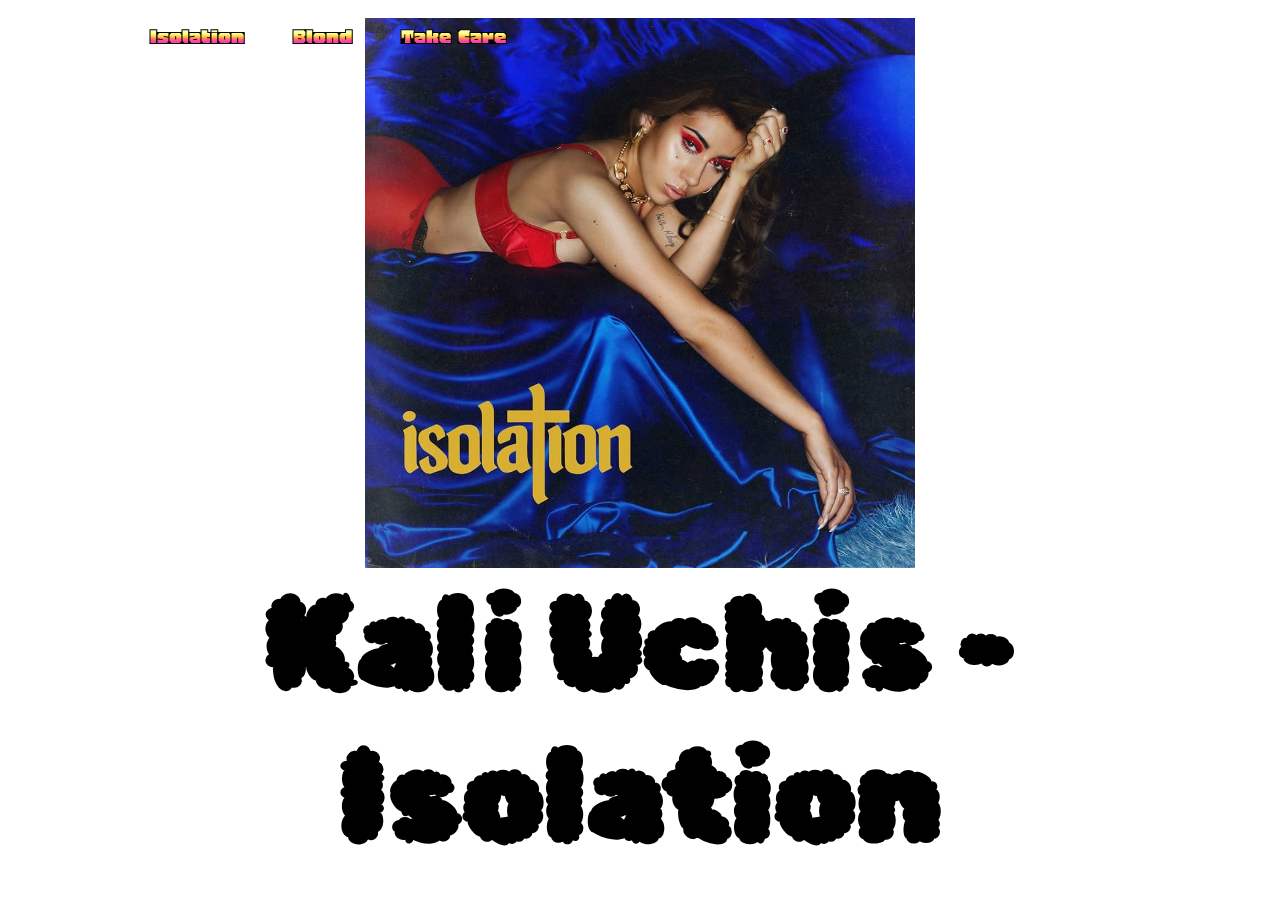
<file: index.html>
<!DOCTYPE html>
<html lang="en">
<head>
    <meta charset="UTF-8">
    <meta name="viewport" content="width=device-width, initial-scale=1.0">
   <link rel="stylesheet" href="css/style.css">
   <link rel="stylesheet" href="css/navbar.css">
   <link rel="preconnect" href="https://fonts.googleapis.com">
<link rel="preconnect" href="https://fonts.gstatic.com" crossorigin>
<link href="https://fonts.googleapis.com/css2?family=Rubik+Bubbles&display=swap"
 rel="stylesheet">
 <link rel="preconnect" href="https://fonts.googleapis.com">
<link rel="preconnect" href="https://fonts.gstatic.com" crossorigin>
<link href="https://fonts.googleapis.com/css2?family=Honk&display=swap" rel="stylesheet">
 <style>
    img{
        display: block;
        margin-left: auto;
        margin-right: auto;
    }
 </style>
    <title>Animista Project</title>
</head> 

<body>
  <header class="header focus-in-expand">

    <nav class="navbar">
        <a href="index.html">Isolation</a>
        <a href="blond.html">Blond</a>
        <a href="drake.html">Take Care</a>
      
    </nav>

  </header>
    <style>
        body{
            background-image: url(https://wallpapers.com/images/hd/plain-black-background-02fh7564l8qq4m6d.jpg);
        }
    </style>
  
    <br>
    <div class="slide-in-blurred-top">
    <img src="img\isolation.jpg" alt="isolation" width="550px" class="center">
    </div>
   
    <h2 class="tracking-in-expand color-change-5x">
        Kali Uchis - Isolation
    </h2>
   
    <br>

  

</body>
</html>
</file>
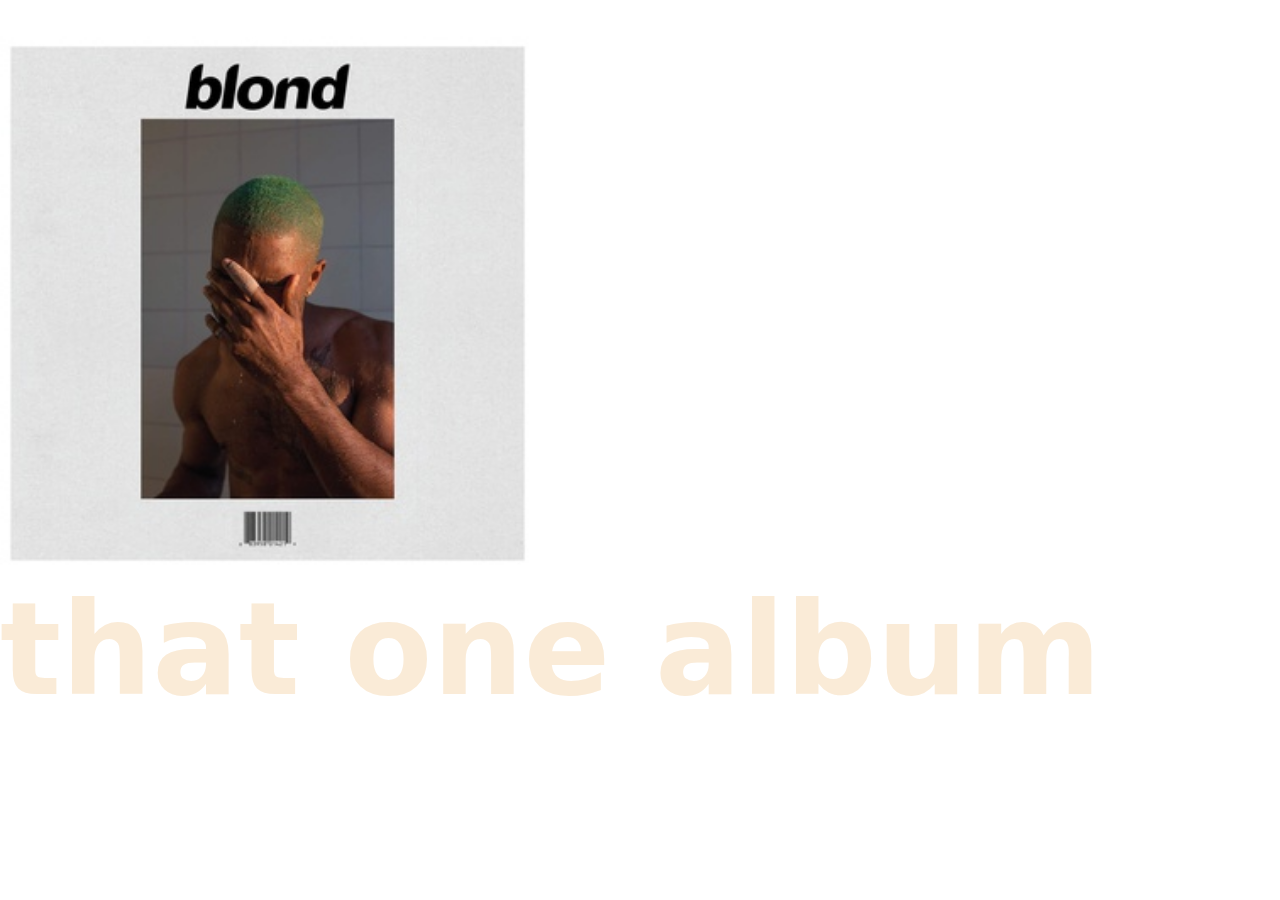
<file: blond.html>
<!DOCTYPE html>
<html lang="en">
<head>
    <meta charset="UTF-8">
    <meta name="viewport" content="width=device-width, initial-scale=1.0">
    <title>Animista Project</title>
    <link rel="stylesheet" href="css/blond.css">
    <link rel="stylesheet" href="css/navbar.css">
</head>
<body>
    <header class="header">

        <nav class="navbar">
            <a href="index.html">Kali</a>
            <a href="blond.html">Blond</a>
          
        </nav>
    
      </header>
    <style>
        body{
            background-image: url(https://wallpapers.com/images/hd/plain-black-background-02fh7564l8qq4m6d.jpg);
        }
    </style>
<br>
<br>
<div class="bounce-in-bottom">
    <img src="img\blond.jpeg" alt="blond" width="535px">
</div>
<h2 class="text-shadow-pop-tl">
    that one album
</h2>

</body>
</html>
</file>
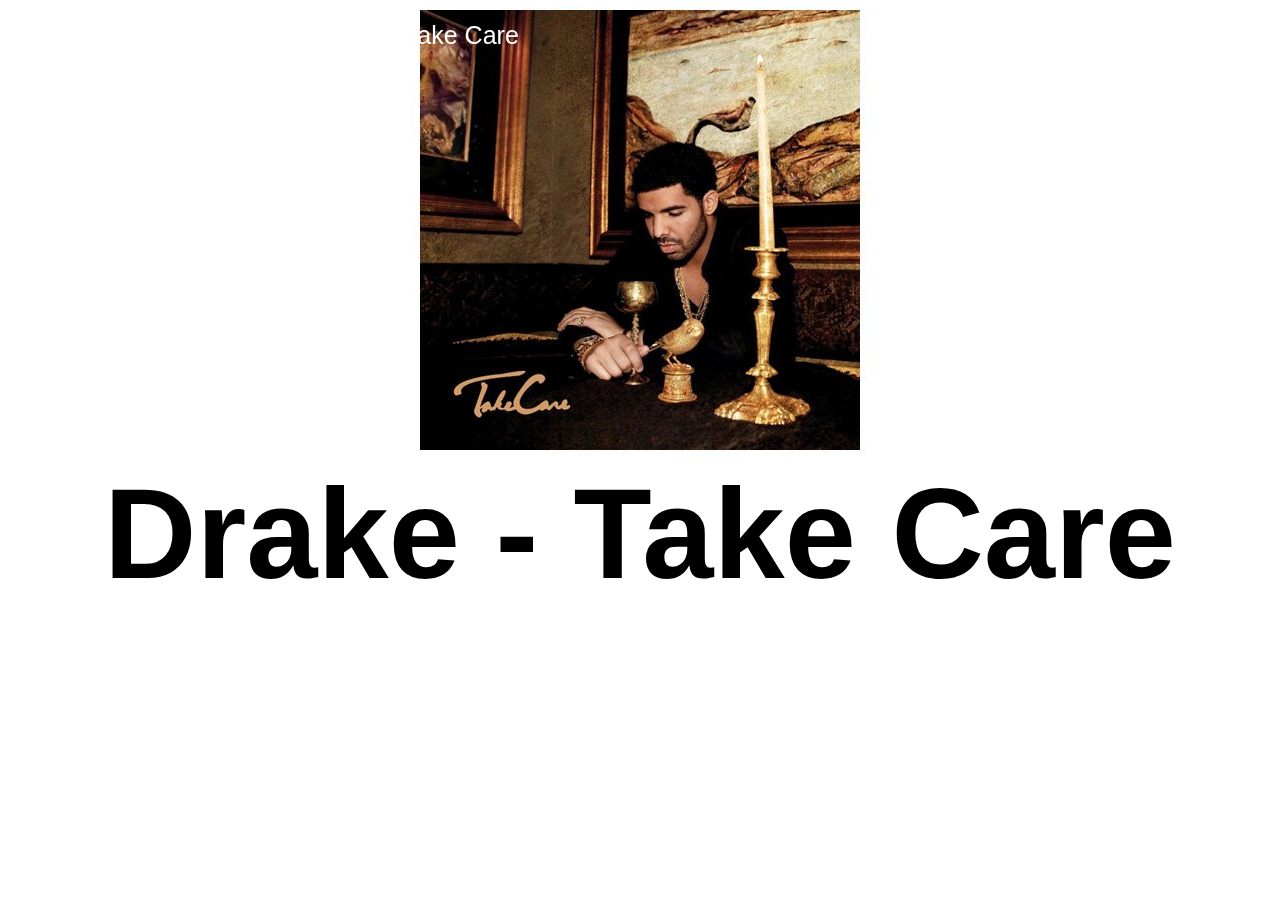
<file: drake.html>
<!DOCTYPE html>
<html lang="en">
<head>
    <meta charset="UTF-8">
    <meta name="viewport" content="width=device-width, initial-scale=1.0">
    <title>Animista Project</title>
    <link rel="stylesheet" href="css/drake.css">
    <link rel="stylesheet" href="css/navbar.css">
</head>
<body>
    <style>
        img{
            display: block;
            margin-left: auto;
            margin-right: auto;
        }
     </style>
    <header class="header focus-in-expand">

        <nav class="navbar">
            <a href="index.html">Isolation</a>
            <a href="blond.html">Blond</a>
            <a href="drake.html">Take Care</a>
          
        </nav>
    
      </header>
      <style>
        body{
            background-image: url(https://wallpapers.com/images/hd/plain-black-background-02fh7564l8qq4m6d.jpg);
        }
    </style>
    <div class="flip-in-hor-bottom">
      <img src="img\take-care.jpg" alt="take-care">
      <h2>
        Drake - Take Care
      </h2>
    </div>
</body>
</html>
</file>
<file: css/style.css>
*{
    margin: 0;
    padding: 0;
    box-sizing: border-box;
}
h2{
    font-family: 'Rubik Bubbles', system-ui;
    font-size: 8rem;
    text-align:center;

}
.navbar{
    font-family: 'Honk', system-ui;
    font-size: 2rem;
}

/* kali */
.slide-in-blurred-top{-webkit-animation:slide-in-blurred-top .6s cubic-bezier(.23,1.000,.32,1.000) both;animation:slide-in-blurred-top .6s cubic-bezier(.23,1.000,.32,1.000) both}
/* ----------------------------------------------
 * Generated by Animista on 2024-1-22 8:0:32
 * Licensed under FreeBSD License.
 * See http://animista.net/license for more info. 
 * w: http://animista.net, t: @cssanimista
 * ---------------------------------------------- */

 @-webkit-keyframes slide-in-blurred-top{0%{-webkit-transform:translateY(-1000px) scaleY(2.5) scaleX(.2);transform:translateY(-1000px) scaleY(2.5) scaleX(.2);-webkit-transform-origin:50% 0;transform-origin:50% 0;-webkit-filter:blur(40px);filter:blur(40px);opacity:0}100%{-webkit-transform:translateY(0) scaleY(1) scaleX(1);transform:translateY(0) scaleY(1) scaleX(1);-webkit-transform-origin:50% 50%;transform-origin:50% 50%;-webkit-filter:blur(0);filter:blur(0);opacity:1}}@keyframes slide-in-blurred-top{0%{-webkit-transform:translateY(-1000px) scaleY(2.5) scaleX(.2);transform:translateY(-1000px) scaleY(2.5) scaleX(.2);-webkit-transform-origin:50% 0;transform-origin:50% 0;-webkit-filter:blur(40px);filter:blur(40px);opacity:0}100%{-webkit-transform:translateY(0) scaleY(1) scaleX(1);transform:translateY(0) scaleY(1) scaleX(1);-webkit-transform-origin:50% 50%;transform-origin:50% 50%;-webkit-filter:blur(0);filter:blur(0);opacity:1}}
/* frank */
 




.color-change-5x{-webkit-animation:color-change-5x 8s linear infinite alternate both;animation:color-change-5x 8s linear infinite alternate both}
/* ----------------------------------------------
 * Generated by Animista on 2024-1-23 9:8:43
 * Licensed under FreeBSD License.
 * See http://animista.net/license for more info. 
 * w: http://animista.net, t: @cssanimista
 * ---------------------------------------------- */

 @-webkit-keyframes color-change-5x{0%{color:#19dcea}25%{color:#b22cff}50%{color:#ea2222}75%{color:#f5be10}100%{color:#3bd80d}}@keyframes color-change-5x{0%{color:#19dcea}25%{color:#b22cff}50%{color:#ea2222}75%{color:#f5be10}100%{color:#3bd80d}}
</file>
<file: css/navbar.css>
.header{
    position: fixed;
    top: 0;
    left: 10px;
    width: 50%;
    padding: 15px 100px;
    background: transparent;
    display: flex;
    justify-content: space-between;
    align-items: center;
    z-index: 100;

}

.navbar a{
    position: relative;
    font-size: 25px;
    color: #ffffff;
    font-weight: 500;
    text-decoration: none;
    margin-left: 40px;
    text-align: right;
}
 .navbar a::before{
    content: '';
    position: absolute;
    top: 100%;
    width: 0;
    left: 0;
    height: 2px;
    background: #c01a15;
    transform: .3s;
 }

 .navbar a:hover::before{
    width: 100%;
    
 }
 .focus-in-expand{-webkit-animation:focus-in-expand .8s cubic-bezier(.25,.46,.45,.94) both;animation:focus-in-expand .8s cubic-bezier(.25,.46,.45,.94) both}
 /* ----------------------------------------------
 * Generated by Animista on 2024-1-29 9:11:36
 * Licensed under FreeBSD License.
 * See http://animista.net/license for more info. 
 * w: http://animista.net, t: @cssanimista
 * ---------------------------------------------- */

@-webkit-keyframes focus-in-expand{0%{letter-spacing:-.5em;-webkit-filter:blur(12px);filter:blur(12px);opacity:0}100%{-webkit-filter:blur(0);filter:blur(0);opacity:1}}@keyframes focus-in-expand{0%{letter-spacing:-.5em;-webkit-filter:blur(12px);filter:blur(12px);opacity:0}100%{-webkit-filter:blur(0);filter:blur(0);opacity:1}}
</file>
<file: css/blond.css>
*{
    margin: 0;
    padding: 0;
    box-sizing: border-box;
}
h2{
    font-family: 'Fugaz One', system-ui;
    font-size: 8rem;
    text-align:left;
    position: fixed;
    color: antiquewhite;
}
.navbar{
    font-family: 'Rubik Broken Fax',sans-serif;
    font-size: 2rem;
}

.bounce-in-bottom{-webkit-animation:bounce-in-bottom 1.1s both;animation:bounce-in-bottom 1.1s both}
 /* ----------------------------------------------
 * Generated by Animista on 2024-1-22 8:14:6
 * Licensed under FreeBSD License.
 * See http://animista.net/license for more info. 
 * w: http://animista.net, t: @cssanimista
 * ---------------------------------------------- */

@-webkit-keyframes bounce-in-bottom{0%{-webkit-transform:translateY(500px);transform:translateY(500px);-webkit-animation-timing-function:ease-in;animation-timing-function:ease-in;opacity:0}38%{-webkit-transform:translateY(0);transform:translateY(0);-webkit-animation-timing-function:ease-out;animation-timing-function:ease-out;opacity:1}55%{-webkit-transform:translateY(65px);transform:translateY(65px);-webkit-animation-timing-function:ease-in;animation-timing-function:ease-in}72%{-webkit-transform:translateY(0);transform:translateY(0);-webkit-animation-timing-function:ease-out;animation-timing-function:ease-out}81%{-webkit-transform:translateY(28px);transform:translateY(28px);-webkit-animation-timing-function:ease-in;animation-timing-function:ease-in}90%{-webkit-transform:translateY(0);transform:translateY(0);-webkit-animation-timing-function:ease-out;animation-timing-function:ease-out}95%{-webkit-transform:translateY(8px);transform:translateY(8px);-webkit-animation-timing-function:ease-in;animation-timing-function:ease-in}100%{-webkit-transform:translateY(0);transform:translateY(0);-webkit-animation-timing-function:ease-out;animation-timing-function:ease-out}}@keyframes bounce-in-bottom{0%{-webkit-transform:translateY(500px);transform:translateY(500px);-webkit-animation-timing-function:ease-in;animation-timing-function:ease-in;opacity:0}38%{-webkit-transform:translateY(0);transform:translateY(0);-webkit-animation-timing-function:ease-out;animation-timing-function:ease-out;opacity:1}55%{-webkit-transform:translateY(65px);transform:translateY(65px);-webkit-animation-timing-function:ease-in;animation-timing-function:ease-in}72%{-webkit-transform:translateY(0);transform:translateY(0);-webkit-animation-timing-function:ease-out;animation-timing-function:ease-out}81%{-webkit-transform:translateY(28px);transform:translateY(28px);-webkit-animation-timing-function:ease-in;animation-timing-function:ease-in}90%{-webkit-transform:translateY(0);transform:translateY(0);-webkit-animation-timing-function:ease-out;animation-timing-function:ease-out}95%{-webkit-transform:translateY(8px);transform:translateY(8px);-webkit-animation-timing-function:ease-in;animation-timing-function:ease-in}100%{-webkit-transform:translateY(0);transform:translateY(0);-webkit-animation-timing-function:ease-out;animation-timing-function:ease-out}}

.text-shadow-pop-tl{-webkit-animation:text-shadow-pop-tl .6s both;animation:text-shadow-pop-tl .6s both}

/* ----------------------------------------------
 * Generated by Animista on 2024-1-23 9:37:12
 * Licensed under FreeBSD License.
 * See http://animista.net/license for more info. 
 * w: http://animista.net, t: @cssanimista
 * ---------------------------------------------- */

 @-webkit-keyframes text-shadow-pop-tl{0%{text-shadow:0 0 #555,0 0 #555,0 0 #555,0 0 #555,0 0 #555,0 0 #555,0 0 #555,0 0 #555;-webkit-transform:translateX(0) translateY(0);transform:translateX(0) translateY(0)}100%{text-shadow:-1px -1px #555,-2px -2px #555,-3px -3px #555,-4px -4px #555,-5px -5px #555,-6px -6px #555,-7px -7px #555,-8px -8px #555;-webkit-transform:translateX(8px) translateY(8px);transform:translateX(8px) translateY(8px)}}@keyframes text-shadow-pop-tl{0%{text-shadow:0 0 #555,0 0 #555,0 0 #555,0 0 #555,0 0 #555,0 0 #555,0 0 #555,0 0 #555;-webkit-transform:translateX(0) translateY(0);transform:translateX(0) translateY(0)}100%{text-shadow:-1px -1px #555,-2px -2px #555,-3px -3px #555,-4px -4px #555,-5px -5px #555,-6px -6px #555,-7px -7px #555,-8px -8px #555;-webkit-transform:translateX(8px) translateY(8px);transform:translateX(8px) translateY(8px)}}
</file>
<file: css/drake.css>
*{
    margin: 0;
    padding: 0;
    box-sizing: border-box;
}
h2{
    font-family: 'Black Ops One', sans-serif;
    font-size: 8rem;
    text-align:center;

}
.navbar{
    font-family: 'Holtwood One Sc', sans-serif;
    font-size: 2rem;
}

.flip-in-hor-bottom{-webkit-animation:flip-in-hor-bottom .5s cubic-bezier(.25,.46,.45,.94) both;animation:flip-in-hor-bottom .5s cubic-bezier(.25,.46,.45,.94) both}

/* ----------------------------------------------
 * Generated by Animista on 2024-1-29 9:38:53
 * Licensed under FreeBSD License.
 * See http://animista.net/license for more info. 
 * w: http://animista.net, t: @cssanimista
 * ---------------------------------------------- */

 @-webkit-keyframes flip-in-hor-bottom{0%{-webkit-transform:rotateX(80deg);transform:rotateX(80deg);opacity:0}100%{-webkit-transform:rotateX(0);transform:rotateX(0);opacity:1}}@keyframes flip-in-hor-bottom{0%{-webkit-transform:rotateX(80deg);transform:rotateX(80deg);opacity:0}100%{-webkit-transform:rotateX(0);transform:rotateX(0);opacity:1}}
</file>
